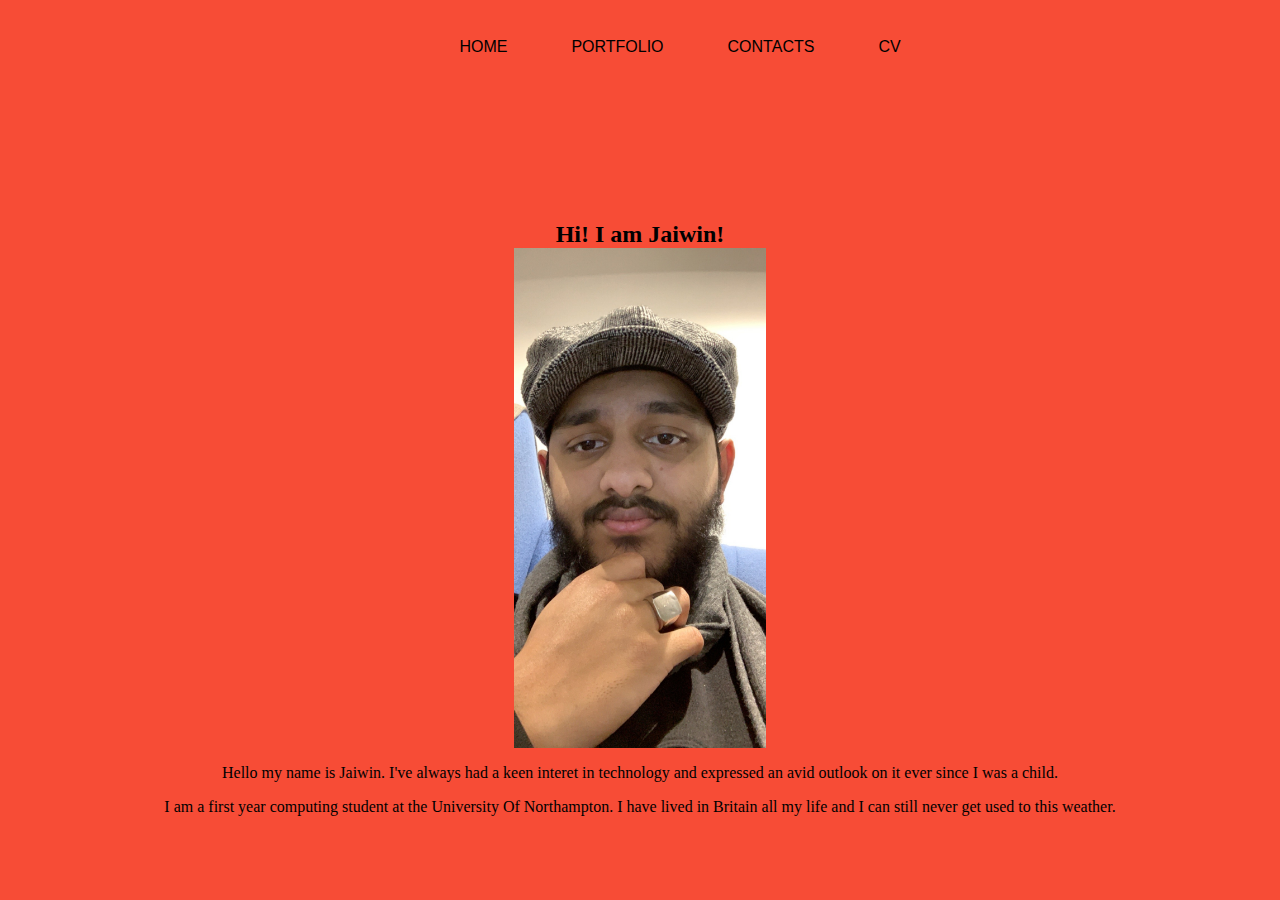
<file: index.html>
<!DOCTYPE html>
<html lang="en">
<head>
    <meta charset="UTF-8">
    <meta name="viewport" content="width=device-width, initial-scale=1.0">
    <meta http-equiv="X-UA-Compatible" content="ie=edge">
    <title>Landing Page</title>
    <link rel="stylesheet" href="style.css">
    <nav>
        <ul>
            <li><a href="index.html">Home</a></li>
            <li><a href="portfolio.html">Portfolio</a></li>
            <li><a href="contact.html">Contacts</a></li>
            <li><a href="cv.html">CV</a></li>
        </ul>
    </nav>
</head>
<body>
    <h2>Hi! I am Jaiwin!</h2>
<div class="hero">
    <img src="assignment 1 pictures/IMG_5183.jpg" alt="">
</div>
<p> Hello my name is Jaiwin. I've always had a keen interet in technology and expressed an avid outlook on it ever since I was a child.</p>
<p>I am a first year computing student at the University Of Northampton. I have lived in Britain all my life and I can still never get used to this weather.</p>
</body>
</html>
</file>
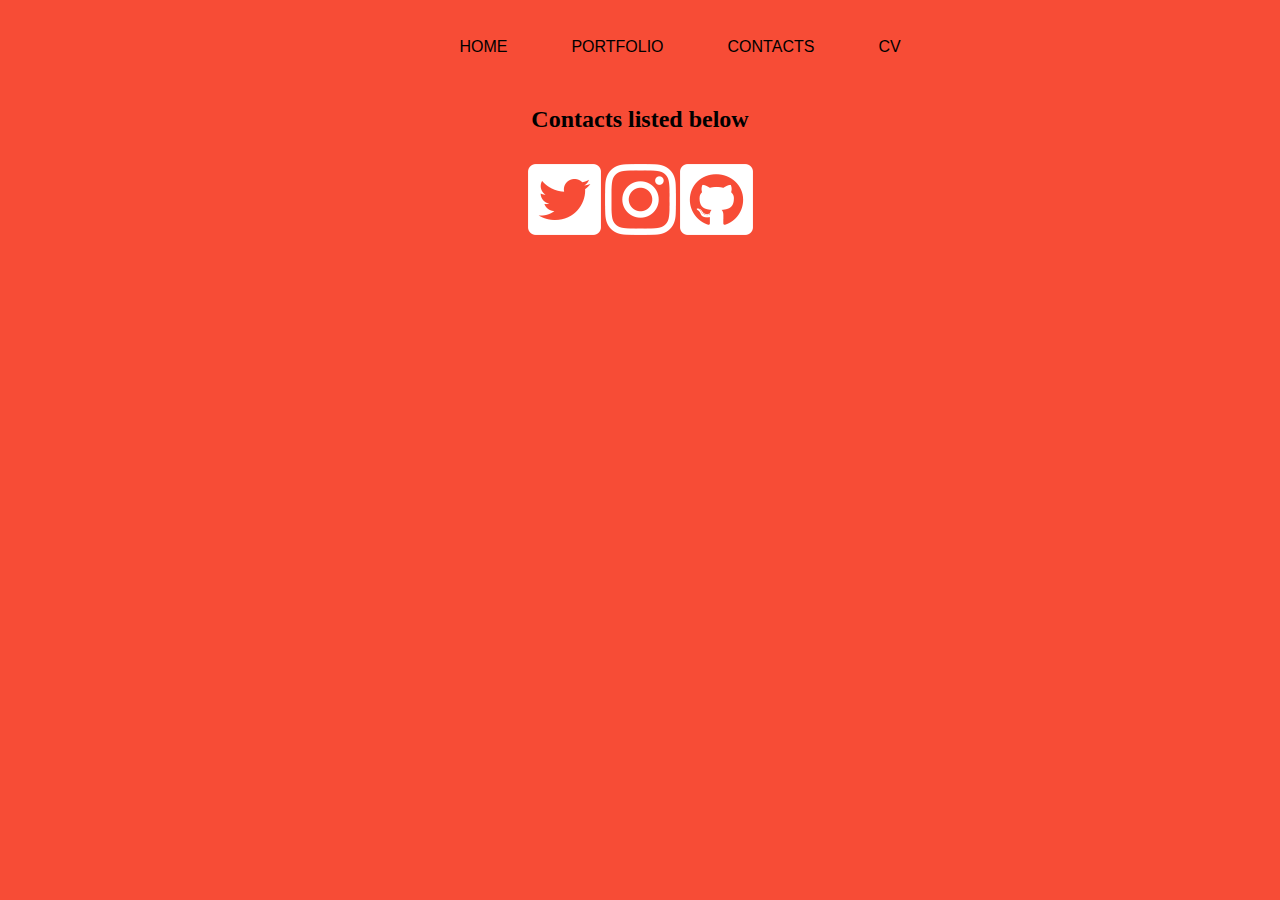
<file: contact.html>
<!DOCTYPE html>
<html lang="en">
<head>
    <meta charset="UTF-8">
    <meta name="viewport" content="width=device-width, initial-scale=1.0">
    <meta http-equiv="X-UA-Compatible" content="ie=edge">
    <title>Contacts</title>
    <link rel="stylesheet" href="contact.css">
    <link rel="stylesheet" href="">
    <nav>
        <ul>
            <li><a href="index.html">Home</a></li>
            <li><a href="portfolio.html">Portfolio</a></li>
            <li><a href="contact.html">Contacts</a></li>
            <li><a href="cv.html">CV</a></li>
        </ul>
    </nav>
</head>
<body>
    <h2>Contacts listed below</h2>
   
    <div class="social">
       <a href="https://twitter.com/?lang=en-gb"> <img src="assignment 1 pictures/twitter.png" alt="" class="twitter"></a> 
   <a href="https://www.instagram.com/"><img src="assignment 1 pictures/instagram.png" alt="" class="instagram"></a> 
<a href="https://github.com/"><img src="assignment 1 pictures/social media .png" alt="" class="github"></a></div>
</body>
</html>
</file>
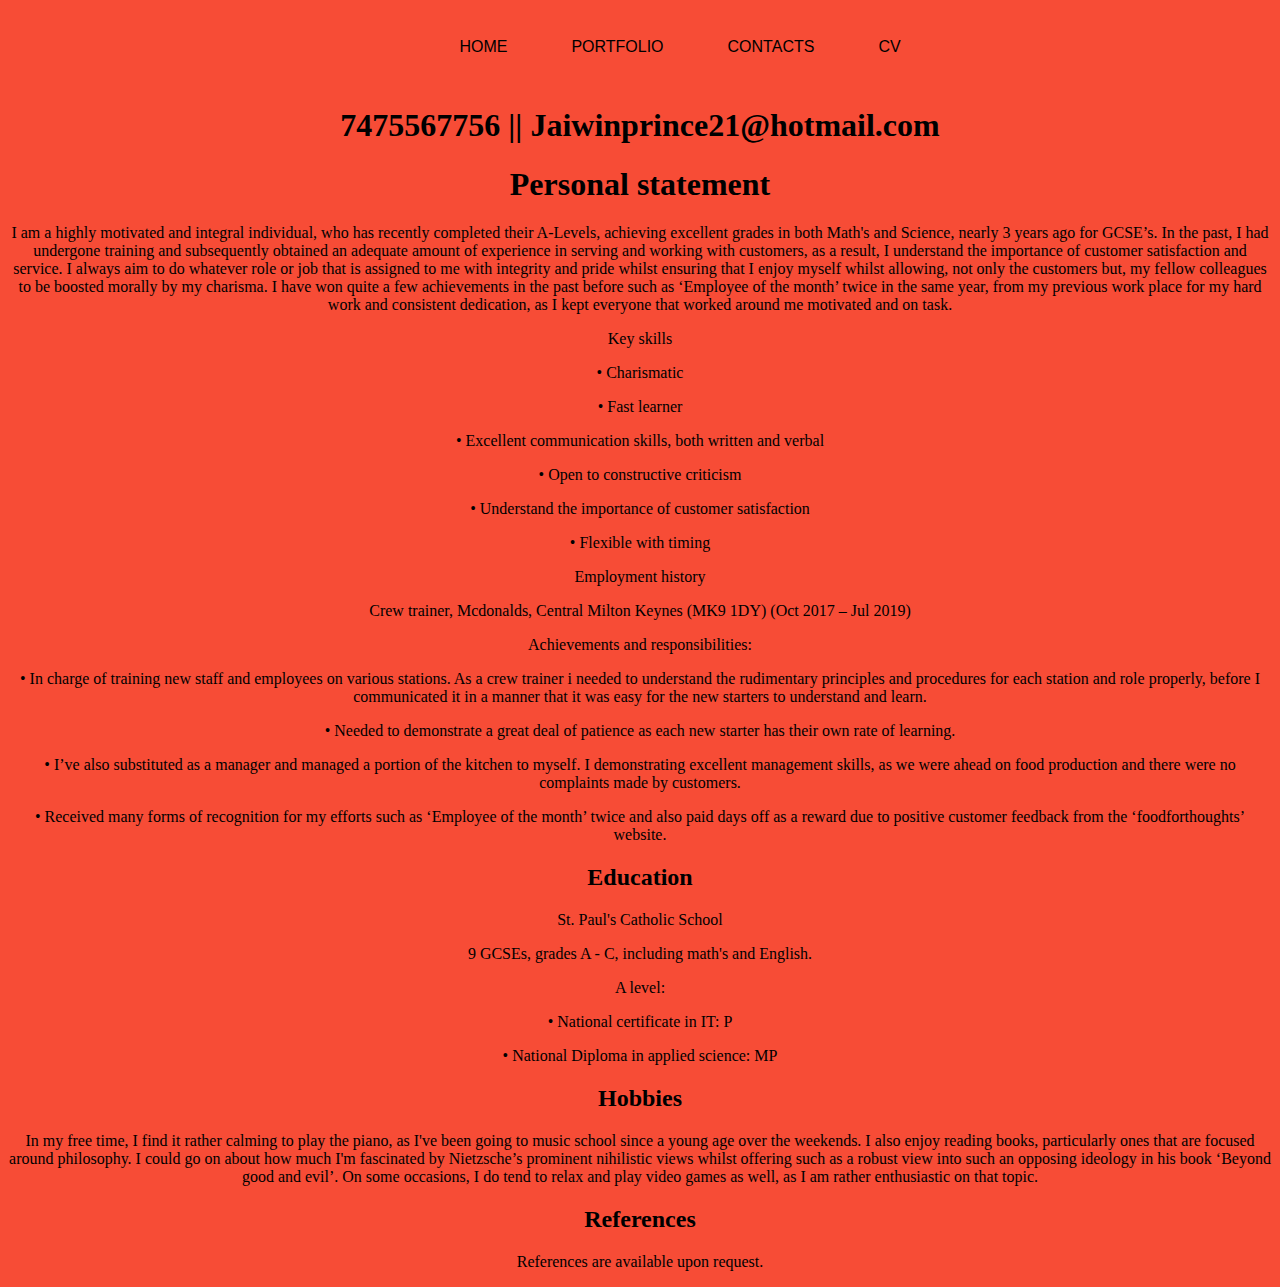
<file: cv.html>
<!DOCTYPE html>
<html lang="en">
<head>
    <meta charset="UTF-8">
    <meta name="viewport" content="width=device-width, initial-scale=1.0">
    <meta http-equiv="X-UA-Compatible" content="ie=edge">
    <title>CV</title>
    <link rel="stylesheet" href="cv.css">
    <nav>
        <ul>
            <li><a href="index.html">Home</a></li>
            <li><a href="portfolio.html">Portfolio</a></li>
            <li><a href="contact.html">Contacts</a></li>
            <li><a href="cv.html">CV</a></li>
        </ul>
    </nav>
</head>
<body>
    <h1>7475567756 || Jaiwinprince21@hotmail.com</h1>


        <h1>Personal statement</h1>
        
        
    <p>I am a highly motivated and integral individual, who has recently completed their A-Levels, achieving excellent grades in both Math's and Science, nearly 3 years ago for GCSE’s. In the past, I had undergone training and subsequently obtained an adequate amount of experience in serving and working with customers, as a result, I understand the importance of customer satisfaction and service. I always aim to do whatever role or job that is assigned to me with integrity and pride whilst ensuring that I enjoy myself whilst allowing, not only the customers but, my fellow colleagues to be boosted morally by my charisma. I have won quite a few achievements in the past before such as ‘Employee of the month’ twice in the same year, from my previous work place for my hard work and consistent dedication, as I kept everyone that worked around me motivated and on task.</p>
        
        
       <p> Key skills </p>
        
       
       <p> •	Charismatic</p>
        <p>•	Fast learner</p>
        <p>•	Excellent communication skills, both written and verbal</p>
        <p>•	Open to constructive criticism </p>
       <p>•	Understand the importance of customer satisfaction </p> 
       <p>•	Flexible with timing</p> 
        
        
        
        
        
        
        
        
        <p>Employment history</p>
        
        
       <p> Crew trainer, Mcdonalds, Central Milton Keynes (MK9 1DY)
        (Oct 2017 – Jul 2019)</p>
        
        
        <p>Achievements and responsibilities:</p> 
        
        
        <p>•	In charge of training new staff and employees on various stations. As a crew trainer i needed to understand the rudimentary principles and procedures for each station and role properly, before I communicated it in a manner that it was easy for the new starters to understand and learn.</p>
        <p>•	Needed to demonstrate a great deal of patience as each new starter has their own rate of learning.</p>
        <p>•	I’ve also substituted as a manager and managed a portion of the kitchen to myself. I demonstrating excellent management skills, as we were ahead on food production and there were no complaints made by customers. </p>
        <p>•	Received many forms of recognition for my efforts such as ‘Employee of the month’ twice and also paid days off as a reward due to positive customer feedback from the ‘foodforthoughts’ website.</p>
        
        
        
        
        
        
        
        
        
        
        
        
        
        <h2>Education </h2>
        
        
        <p>St. Paul's Catholic School</p>
        
        
       <p> 9 GCSEs, grades A - C, including math's and English.</p>
        
        
       <p> A level:</p>
        <p>•	National certificate in IT: P</p>
       <p> •	National Diploma in applied science: MP</p>
        
        
        <h2>Hobbies</h2>
        
        
       <p> In my free time, I find it rather calming to play the piano, as I've been going to music school since a young age over the weekends. I also enjoy reading books, particularly ones that are focused around philosophy. I could go on about how much I'm fascinated by Nietzsche’s prominent nihilistic views whilst offering such as a robust view into such an opposing ideology in his book ‘Beyond good and evil’. On some occasions, I do tend to relax and play video games as well, as I am rather enthusiastic on that topic.</p>
        
        
        <h2>References </h2>
        
        
        <p>References are available upon request. </p>
        
    
</body>
</html>
</file>
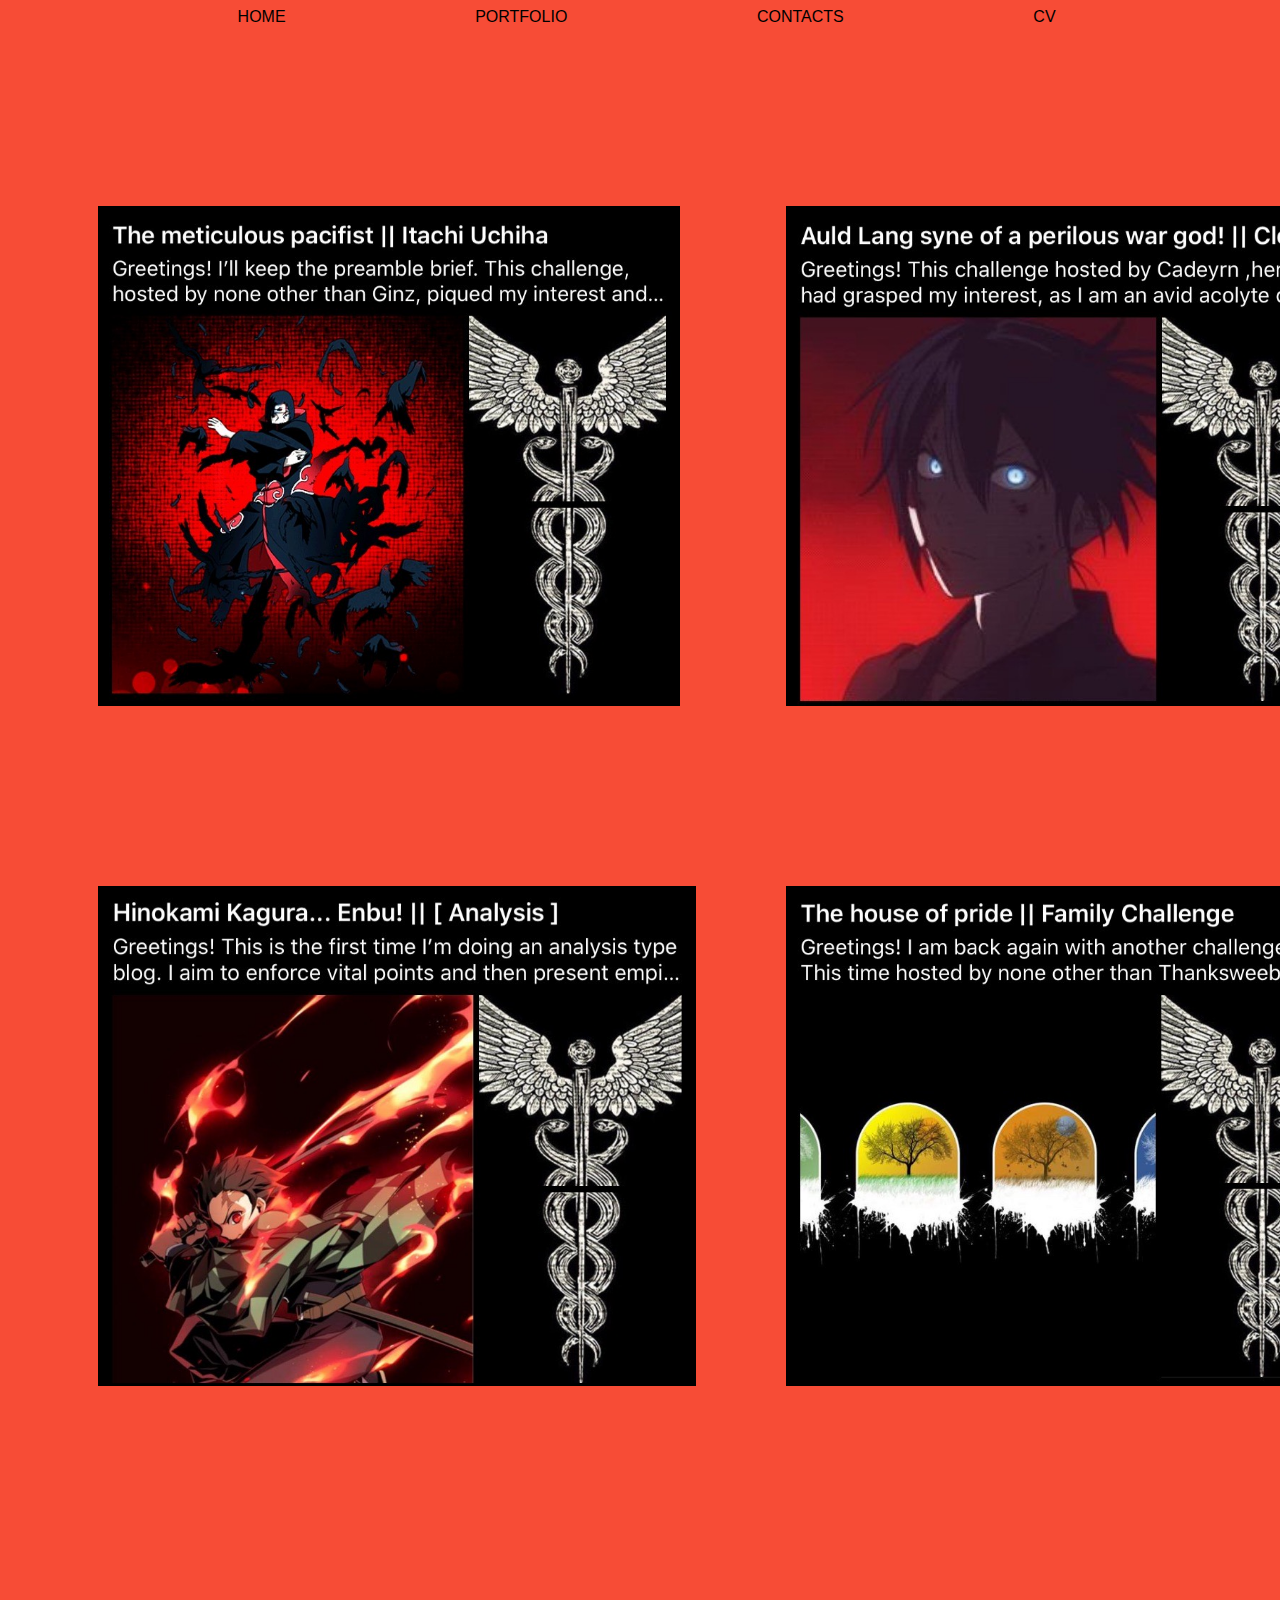
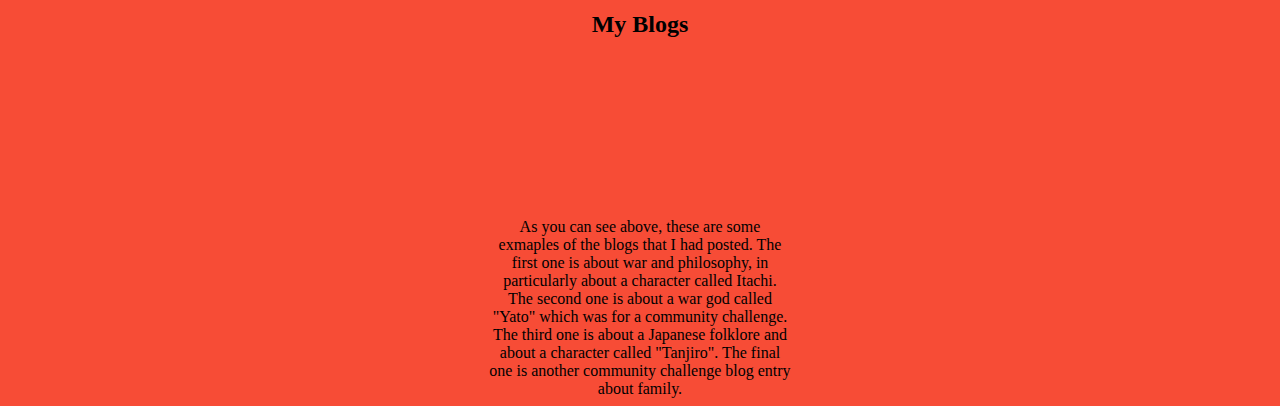
<file: portfolio.html>
<!DOCTYPE html>
<html lang="en">
<head>
    <meta charset="UTF-8">
    <meta name="viewport" content="width=device-width, initial-scale=1.0">
    <meta http-equiv="X-UA-Compatible" content="ie=edge">
    <title>Portfolio</title>
    <link rel="stylesheet" href="portfolio.css">
    <nav>
        <ul>
            <li><a href="index.html">Home</a></li>
            <li><a href="portfolio.html">Portfolio</a></li>
            <li><a href="contact.html">Contacts</a></li>
            <li><a href="cv.html">CV</a></li>
        </ul>
    </nav>
    
</head>
<body>
    <h2>My Blogs</h2>
    <p>As you can see above, these are some exmaples of the blogs that I had posted. The first one is about war and philosophy, in particularly about a character called Itachi. The second one is about a war god called "Yato" which was for a community challenge. The third one is about a Japanese folklore and about a character called "Tanjiro". The final one is another community challenge blog entry about family. </p>
    <div class="pics">
        <img src="assignment 1 pictures/itachi.jpg" alt="" class="itachi">
        <img src="assignment 1 pictures/yato.jpg" alt="" class="yato">
        <img src="assignment 1 pictures/tanjiro.jpg" alt="" class="tanjiro">
        <img src="assignment 1 pictures/family.jpg" alt="" class="family">
    </div>
</body>
</html>
</file>
<file: style.css>
*{
  font-family: 'Verdana' sans-serif;
}

nav{
  grid-row: 1/2;
}
ul {
    
    width: 100%;
    margin: 0;
    text-align: center;
  }
  
  ul li {
    list-style-type: none;
    display: inline-block;
    padding: 30px;
    font-family: Helvetica;
    text-transform: uppercase;
    color: white;
  }
/* This was the hover feature i used. simply to change the bg colour when hovering over it*/
  ul li:hover {
    background-color: rgb(190, 235, 248);
  }
li a{
  color: black;
  text-decoration: none;
}
/* all headers and paragraphs aligned*/
h2{
  text-align: center;
  margin: 15vh 0 0 0;
  grid-row: 2/3;
}

p{
  text-align: center;
  grid-row: 4/5;
  
}

body{
  background-color: rgb(247, 76, 54);
  grid-template-rows: 1fr 1fr 1fr 1fr;

}
/*placing my images in grids to make it easier to move them about thanks to what we learnt in our lectures. perk of paying attention :) */
.hero{
  grid-row: 3/4;
  display: grid;
  grid-template-columns: 1fr auto 1fr;
}

.hero img{
  height: 500px;
  grid-column: 2/3  ;

}
</file>
<file: contact.css>
ul {
    
    width: 100%;
    margin: 0;
    text-align: center;
  }
  
  ul li {
    list-style-type: none;
    display: inline-block;
    padding: 30px;
    font-family: Helvetica;
    text-transform: uppercase;
    color: white;
  }
   /* This was the hover feature i used. simply to change the bg colour when hovering over it. keeping it consistent throughout the pages*/
  ul li:hover {
    background-color: rgb(190, 235, 248);
  }
li a{
  color: black;
  text-decoration: none;
}
/*adding a grid below and centering the h2 and the image*/
body{
    display: grid;
    background-color: rgb(247, 76, 54);
    grid-template-rows: 1fr 1fr 1fr 1fr;
    justify-content: center;

  }

  h2{
      text-align: center;
    
  }

  .social{
      justify-self: center;
  }
</file>
<file: cv.css>
ul {
    
    width: 100%;
    margin: 0;
    text-align: center;
  }
  
  ul li {
    list-style-type: none;
    display: inline-block;
    padding: 30px;
    font-family: Helvetica;
    text-transform: uppercase;
    color: white;
  }
   /* This was the hover feature i used. simply to change the bg colour when hovering over it. keeping it consistent throughout the pages*/
  ul li:hover {
    background-color: rgb(190, 235, 248);
  }
li a{
  color: black;
  text-decoration: none;
}
/* gotta make sure the headers and paragraphs are all centred. who would ever want uncentred content? ewww */
body{
    background-color: rgb(247, 76, 54);
    grid-template-rows: 1fr 1fr 1fr 1fr;
  
  }
  h2{
    text-align: center;
  }

  p{
    text-align: center;
  }

  h1{
    text-align: center;
  }
</file>
<file: portfolio.css>
nav{
    grid-column: 1/4;
    grid-row: 1/2;
}

ul {
    
    width: 100%;
    margin: 0;
    text-align: center;
   
  }
  
  ul li {
    list-style-type: none;
    float: left;
    font-family: Helvetica;
    text-transform: uppercase;
    color: white;
    margin: 0 0 0 15%;
  }
  /* This was the hover feature i used. simply to change the bg colour when hovering over it. keeping it consistent throughout the pages*/
  ul li:hover {
    background-color: rgb(190, 235, 248);
  }
li a{
  color: black;
  text-decoration: none;
}
body{
    background-color: rgb(247, 76, 54);
    grid-template-rows: 1fr 1fr 1fr 1fr;
  display: grid;
  grid-template-rows: auto 1fr  ;
  grid-template-columns: 1fr 1fr 1fr ;
  grid-gap: 20vh;  

  }
/*adding in grids to make my life easier*/
  .pics{
      grid-row: 2/3;
      grid-column: 1/4;
      display: grid;
      grid-template-rows: 1fr 1fr;
      grid-template-columns: 1fr 1fr;
  }
/*all my esteemed blogs below. if you wish to become a fan of mine how could i possible refuse?!*/
  .itachi{
    height: 500px;
    grid-column: 1/3;
    grid-row: 1/2;
margin: 0 0 0 10vh ;
}

.yato{

    height: 500px;
    grid-column: 2/3;
    grid-row: 1/2;
    margin: 0 0 0 10vh ;
}

.tanjiro{
    height: 500px;
    grid-column: 1/2;
    grid-row: 2/3;
    margin: 10vh 0 0 10vh ;
}

.family{
    height: 500px;
    grid-column: 2/3;
    grid-row: 2/3;
    margin: 10vh 0 0 10vh ;
}

h2{
    text-align: center;
    margin: 5vh 0 0 0;
    grid-column: 2/3;
  }

  p{
      text-align: center;
      margin: 0 0 0 0 ;
      grid-column: 2/3;
  }
</file>
